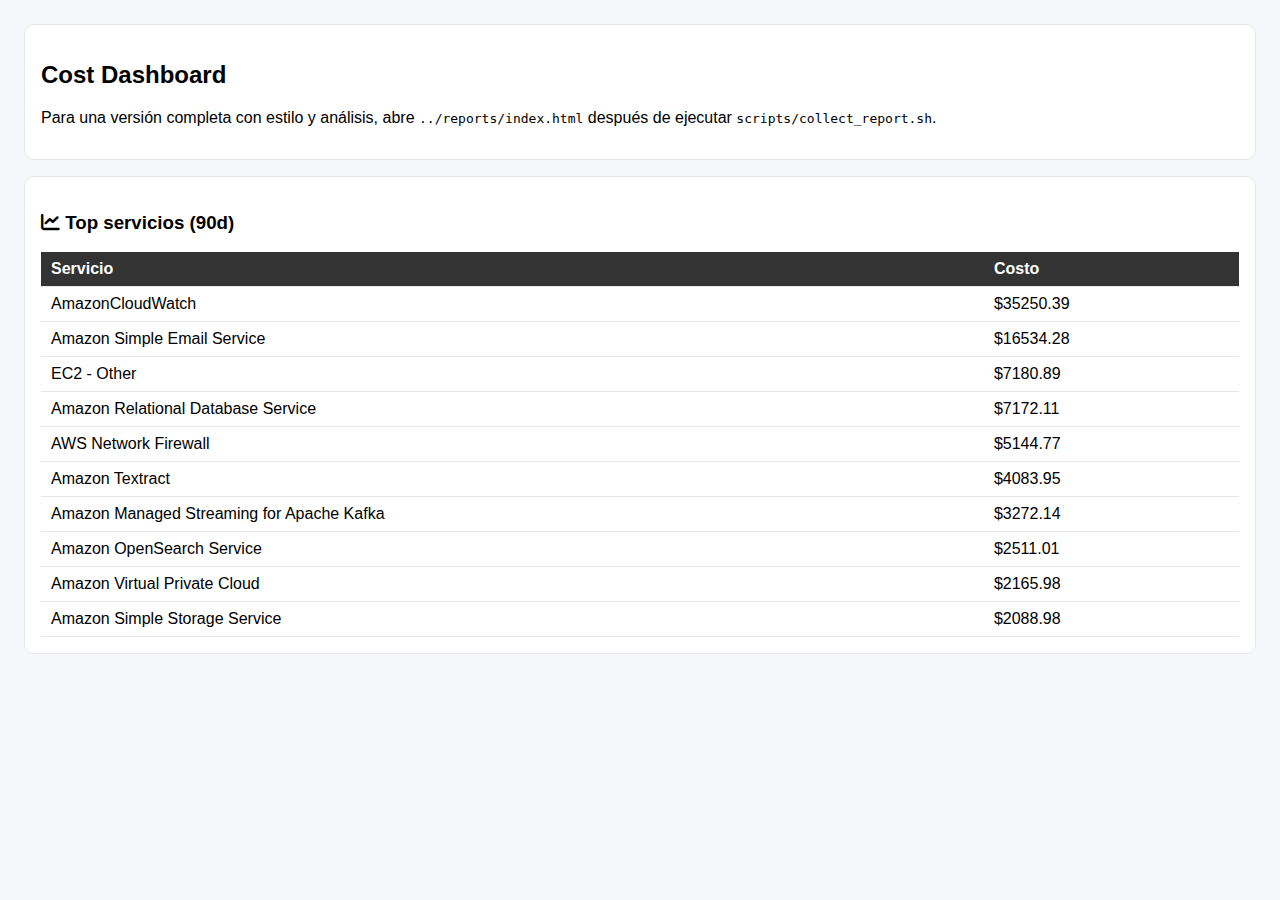
<file: dashboard/cost-dashboard.html>
<!DOCTYPE html>
<html lang="es">
<head>
  <meta charset="UTF-8" />
  <meta name="viewport" content="width=device-width, initial-scale=1.0" />
  <title>Cost Dashboard</title>
  <style>
    body{font-family:Arial,Helvetica,sans-serif;margin:0;padding:24px;background:#f5f7fb}
    .card{background:#fff;border:1px solid #e5e7eb;border-radius:10px;padding:16px;margin-bottom:16px}
    table{width:100%;border-collapse:collapse}
    th,td{border-bottom:1px solid #e5e7eb;padding:8px 10px;text-align:left}
    thead{background:#333;color:#fff}
  </style>
  <link rel="stylesheet" href="https://cdnjs.cloudflare.com/ajax/libs/font-awesome/6.4.0/css/all.min.css" />
</head>
<body>
  <div class="card">
    <h2>Cost Dashboard</h2>
    <p>Para una versión completa con estilo y análisis, abre <code>../reports/index.html</code> después de ejecutar <code>scripts/collect_report.sh</code>.</p>
  </div>
  <div class="card">
    <h3><i class="fas fa-chart-line"></i> Top servicios (90d)</h3>
    <table id="top">
      <thead><tr><th>Servicio</th><th>Costo</th></tr></thead>
      <tbody></tbody>
    </table>
  </div>
  <script>
    async function load(p){try{const r=await fetch(p);return await r.json()}catch(e){return null}}
    function fmt(n){return '$'+Number(n||0).toFixed(2)}
    (async()=>{
      const d=await load('../reports/data/cost_by_service_90d.json');
      if(!d) return;
      const map={};
      for(const p of d.ResultsByTime||[]){
        for(const g of p.Groups||[]){
          const k=(g.Keys||[])[0];
          const v=parseFloat(g.Metrics?.UnblendedCost?.Amount||'0');
          map[k]=(map[k]||0)+v;
        }
      }
      const top=Object.entries(map).sort((a,b)=>b[1]-a[1]).slice(0,10);
      document.querySelector('#top tbody').innerHTML = top.map(([k,v])=>`<tr><td>${k}</td><td>${fmt(v)}</td></tr>`).join('');
    })();
  </script>
</body>
</html>
</file>
